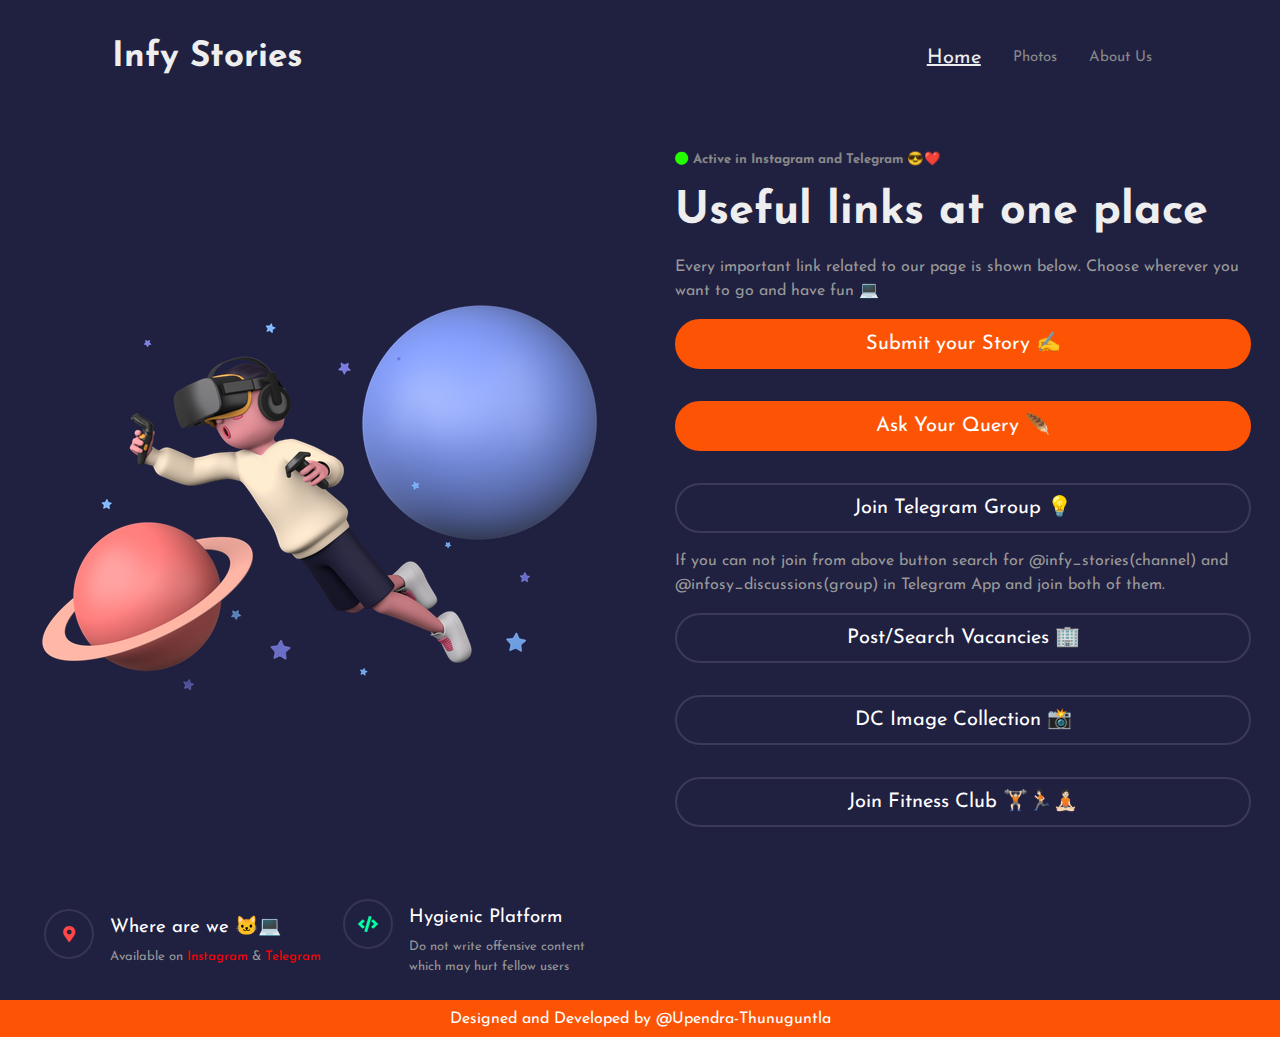
<file: index.html>
<!DOCTYPE html>
<html lang="en">

<head>
      <!-- Google tag (gtag.js) -->
      <script async src="https://www.googletagmanager.com/gtag/js?id=G-Q3SY8F9P01"></script>
      <script>
        window.dataLayer = window.dataLayer || [];
        function gtag(){dataLayer.push(arguments);}
        gtag('js', new Date());
    
        gtag('config', 'G-Q3SY8F9P01');
      </script>
  <meta charset="UTF-8">
  <meta name="viewport" content="width=device-width, initial-scale=1.0">
  <title>Infy Stories</title>
  <link rel='stylesheet' href='https://cdnjs.cloudflare.com/ajax/libs/font-awesome/5.15.4/css/all.min.css'>
  <link rel="stylesheet" href="./style.css">
  <link rel="icon" href="./res/logoBig-noBg.png" type="image/icon type">
  <script src="script.js"></script>
</head>

<body oncontextmenu="return false">
  <!-- partial:index.partial.html -->
  <header>
    <h1 onclick="location.href ='index.html';" class="logo">Infy Stories</h1>
    <div class="left">

      <br>
      <ul>
        <li onclick="location.href ='index.html';" class="active">Home</li>
        
        <li onclick="location.href ='imageCollection.html';">Photos</a></li>
        <li onclick="location.href ='aboutUs.html';">About Us</li>
      </ul>
    </div>
  </header>
  <section id="hero">
    <img src="res/virtual-reality.webp" alt="">
    <!--https://cdn3d.iconscout.com/3d/premium/thumb/startup-3025714-2526912.png-->
    <!--https://cdn3d.iconscout.com/3d/premium/thumb/man-holding-trophy-3118518-2606160@0.png-->
    <div class="left">
      <h5>Active in Instagram and Telegram 😎❤️</h5>
      <h1 class="title">Useful links at one place</h1>
      <p class="desc">Every important link related to our page is shown below. Choose wherever you want to go and have fun
        💻</p>

       <button onclick="writeConfession()" id ="story" class="btn btn-primary">Submit your Story ✍️</button>
       <button onclick="writeQuery()" class="btn btn-primary">Ask Your Query 🪶</button> 
       <button onclick="location.href ='https://t.me/infy_discussions';" class="btn btn-secondary">Join Telegram Group 💡</button>
      <p>If you can not join from above button search for @infy_stories(channel) and @infosy_discussions(group) in Telegram App and join both of them. </p>

     <button onclick="location.href ='https://t.me/+UweA1m6yuc1kOWJl';" class="btn btn-secondary">Post/Search Vacancies 🏢</button>

      <button onclick="location.href ='imageCollection.html';" class="btn btn-secondary">DC Image Collection 📸</button>

      <button onclick="location.href ='https://impactapp.page.link/ZssQ7eyKqePdBuqS6';" class="btn btn-secondary">Join
        Fitness Club 🏋🏻🏃🏻🧘🏻</button>

      <!--- Sample for Reference
      <button onclick="location.href ='';" class="btn btn-secondary">Text</button>
      -->


    </div>

  </section>
  <footer>
    <div class="card">
      <div class="icon">
        <i class="fas fa-map-marker-alt"></i>
      </div>
      <div class="content">
        <h3>Where are we 🐱‍💻 </h3>
        <p>Available on
         
          <a class="socialmedia" style="text-decoration: none; color: red;"
            href="http://instagram.com/infy_stories">Instagram</a>
          &amp;
          <a class="socialmedia" style="text-decoration: none; color: red;"
            href="http://t.me/infy_stories">Telegram</a>
        </p>
      </div>
    </div>
    <div class="card">
      <div class="icon">
        <i class="fas fa-code"></i>
      </div>
      <div class="content">
        <h3>Hygienic Platform</h3>
        <p>Do not write offensive content which may hurt fellow users</p>
      </div>
    </div>
  </footer>
  <!-- partial -->
  <div style="background-color: #FC5404; text-align: center; padding: 0.5%;">
    <a class="socialmedia" style=" text-decoration: none; color: rgb(255, 255, 255);"
          href="https://www.linkedin.com/in/upendra-thunuguntla/">Designed and Developed by @Upendra-Thunuguntla</a>
  </div>
</body>

</html>
</file>
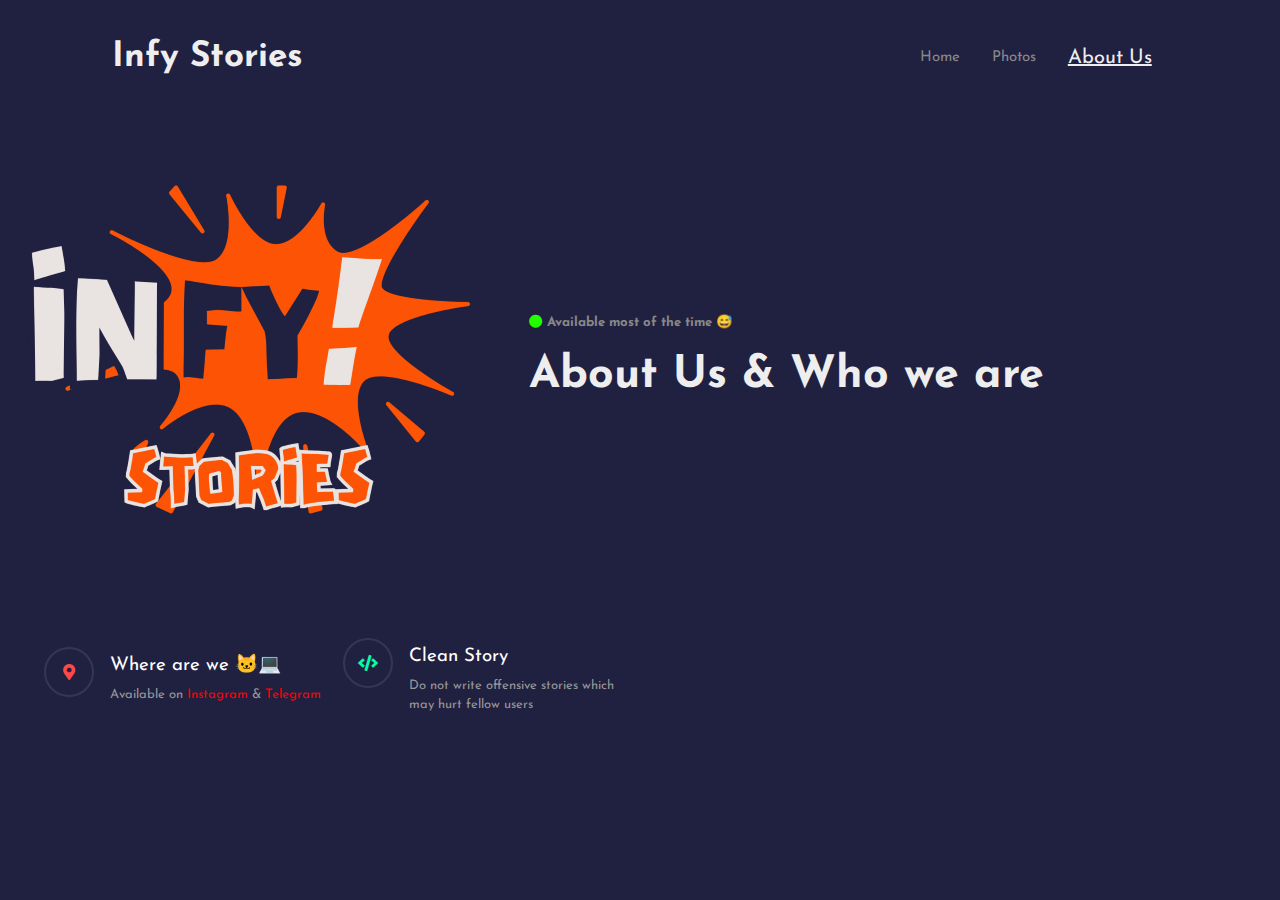
<file: aboutUs.html>
<!DOCTYPE html>
<html lang="en">

<head>
    <!-- Google tag (gtag.js) -->
  <script async src="https://www.googletagmanager.com/gtag/js?id=G-Q3SY8F9P01"></script>
  <script>
    window.dataLayer = window.dataLayer || [];
    function gtag(){dataLayer.push(arguments);}
    gtag('js', new Date());

    gtag('config', 'G-Q3SY8F9P01');
  </script>
  <meta charset="UTF-8">
  <meta name="viewport" content="width=device-width, initial-scale=1.0">
  <title>About Us</title>
  <link rel='stylesheet' href='https://cdnjs.cloudflare.com/ajax/libs/font-awesome/5.15.4/css/all.min.css'>
  <link rel="stylesheet" href="./style.css">
  <link rel="icon" href="./res/logoBig-noBg.png" type="image/icon type">
</head>

<body oncontextmenu="return false">
  <!-- partial:index.partial.html -->
  <header>
  <h1 class="logo">Infy Stories</h1>
    <div class="left">
      
      <br>
      <ul>
        <li onclick="location.href ='index.html';">Home</li>
        <li onclick="location.href ='imageCollection.html';">Photos</a></li>
        <li onclick="location.href ='aboutUs.html';" class="active">About Us</li>
      </ul>
    </div>
  </header>
  <section id="hero">
    <img src="./res/logoBig-noBg.png" alt="">
    <div class="left">
      <h5>Available most of the time &#128517;</h5>
      <h1 class="title">About Us &amp; Who we are</h1>
      <p class="descRules">
      </p>
      <!--- Sample for Referance
      <button onclick="location.href ='';" class="btn btn-secondary">Text</button>
      -->

    </div>

  </section>
  <footer>
    <div class="card">
      <div class="icon">
        <i class="fas fa-map-marker-alt"></i>
      </div>
      <div class="content">
        <h3>Where are we 🐱‍💻 </h3>
        <p>Available on
          <a class="socialmedia" style="text-decoration: none; color: red;"
            href="http://instagram.com/infy_stories">Instagram</a>
          &amp;
          <a class="socialmedia" style="text-decoration: none; color: red;"
            href="http://t.me/infy_stories">Telegram</a>
        </p>
      </div>
    </div>
    <div class="card">
      <div class="icon">
        <i class="fas fa-code"></i>
      </div>
      <div class="content">
        <h3 onclick="location.href ='writeConfession.html';">Clean Story</h3>
        <p>Do not write offensive stories which may hurt fellow users</p>
      </div>
    </div>
  </footer>
  <!-- partial -->

</body>

</html>
</file>
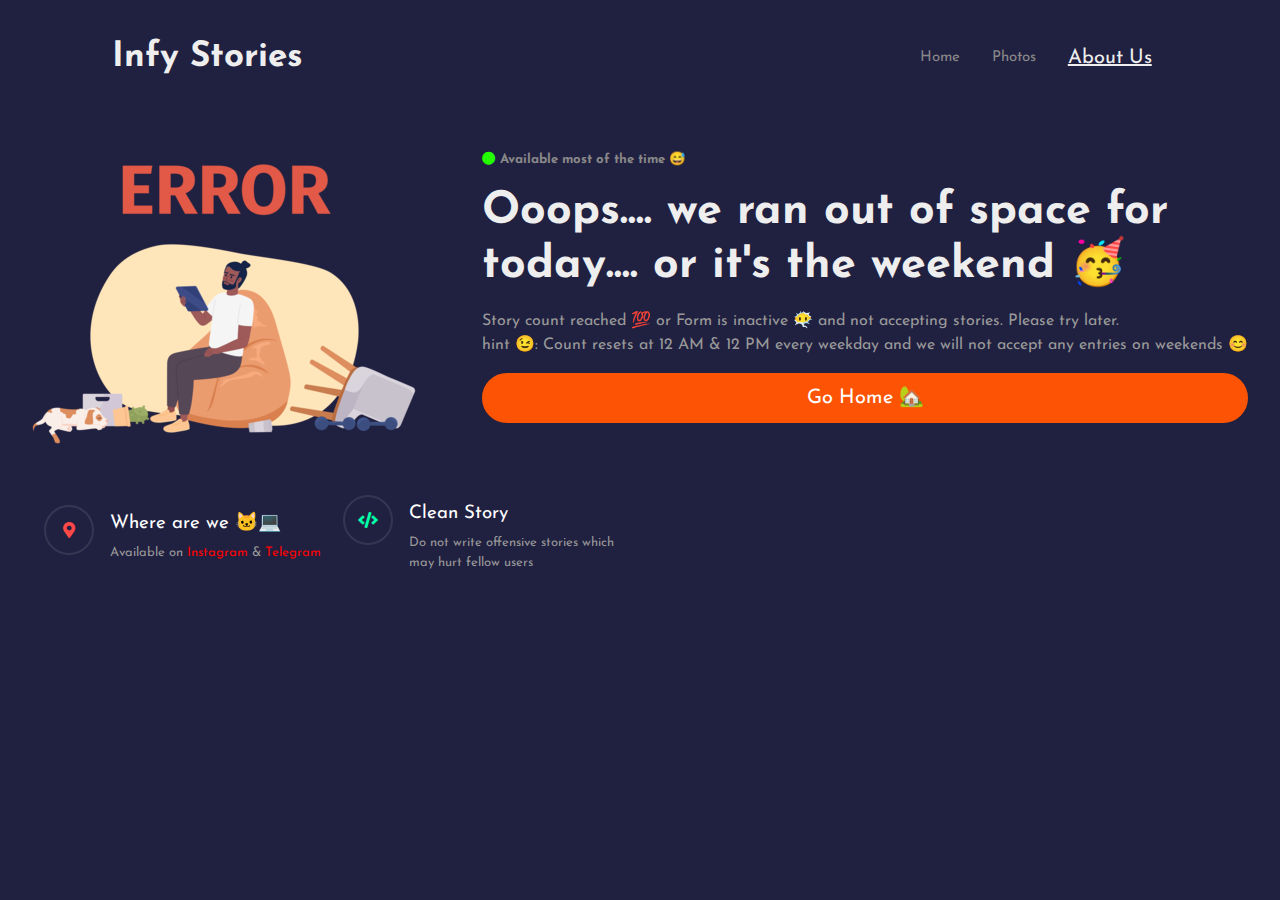
<file: FormStatus.html>
<!DOCTYPE html>
<html lang="en">

<head>
    <!-- Google tag (gtag.js) -->
  <script async src="https://www.googletagmanager.com/gtag/js?id=G-Q3SY8F9P01"></script>
  <script>
    window.dataLayer = window.dataLayer || [];
    function gtag(){dataLayer.push(arguments);}
    gtag('js', new Date());

    gtag('config', 'G-Q3SY8F9P01');
  </script>
  <meta charset="UTF-8">
  <meta name="viewport" content="width=device-width, initial-scale=1.0">
  <title>Form Inactive</title>
  <link rel='stylesheet' href='https://cdnjs.cloudflare.com/ajax/libs/font-awesome/5.15.4/css/all.min.css'>
  <link rel="stylesheet" href="./style.css">
  <link rel="icon" href="./res/logoBig-noBg.png" type="image/icon type">
</head>

<body oncontextmenu="return false">
  <!-- partial:index.partial.html -->
  <header>
  <h1 class="logo">Infy Stories</h1>
    <div class="left">
      
      <br>
      <ul>
        <li onclick="location.href ='index.html';">Home</li>
        <li onclick="location.href ='imageCollection.html';">Photos</a></li>
        <li onclick="location.href ='aboutUs.html';" class="active">About Us</li>
      </ul>
    </div>
  </header>
  <section id="hero">
    <img src="./res/oops.png" alt="">
    <div class="left">
      <h5>Available most of the time &#128517;</h5>
      <h1 class="title">Ooops.... we ran out of space for today.... or it's the weekend 🥳</h1>
	  <p >Story count reached 💯 or Form is inactive 😶‍🌫️ and not accepting stories. Please try later.</p>
    <p> hint 😉: Count resets at 12 AM & 12 PM every weekday and we will not accept any entries on weekends 😊</p>
	  <button onclick="location.href ='index.html';" class="btn btn-primary">Go Home 🏡</button>

      <!--- Sample for Referance
      <button onclick="location.href ='';" class="btn btn-secondary">Text</button>
      -->

    </div>

  </section>
  <footer>
    <div class="card">
      <div class="icon">
        <i class="fas fa-map-marker-alt"></i>
      </div>
      <div class="content">
        <h3>Where are we 🐱‍💻 </h3>
        <p>Available on
          <a class="socialmedia" style="text-decoration: none; color: red;"
            href="http://instagram.com/infy_stories">Instagram</a>
          &amp;
          <a class="socialmedia" style="text-decoration: none; color: red;"
            href="http://t.me/infy_stories">Telegram</a>
        </p>
      </div>
    </div>
    <div class="card">
      <div class="icon">
        <i class="fas fa-code"></i>
      </div>
      <div class="content">
        <h3>Clean Story</h3>
        <p>Do not write offensive stories which may hurt fellow users</p>
      </div>
    </div>
  </footer>
  <!-- partial -->

</body>

</html>
</file>
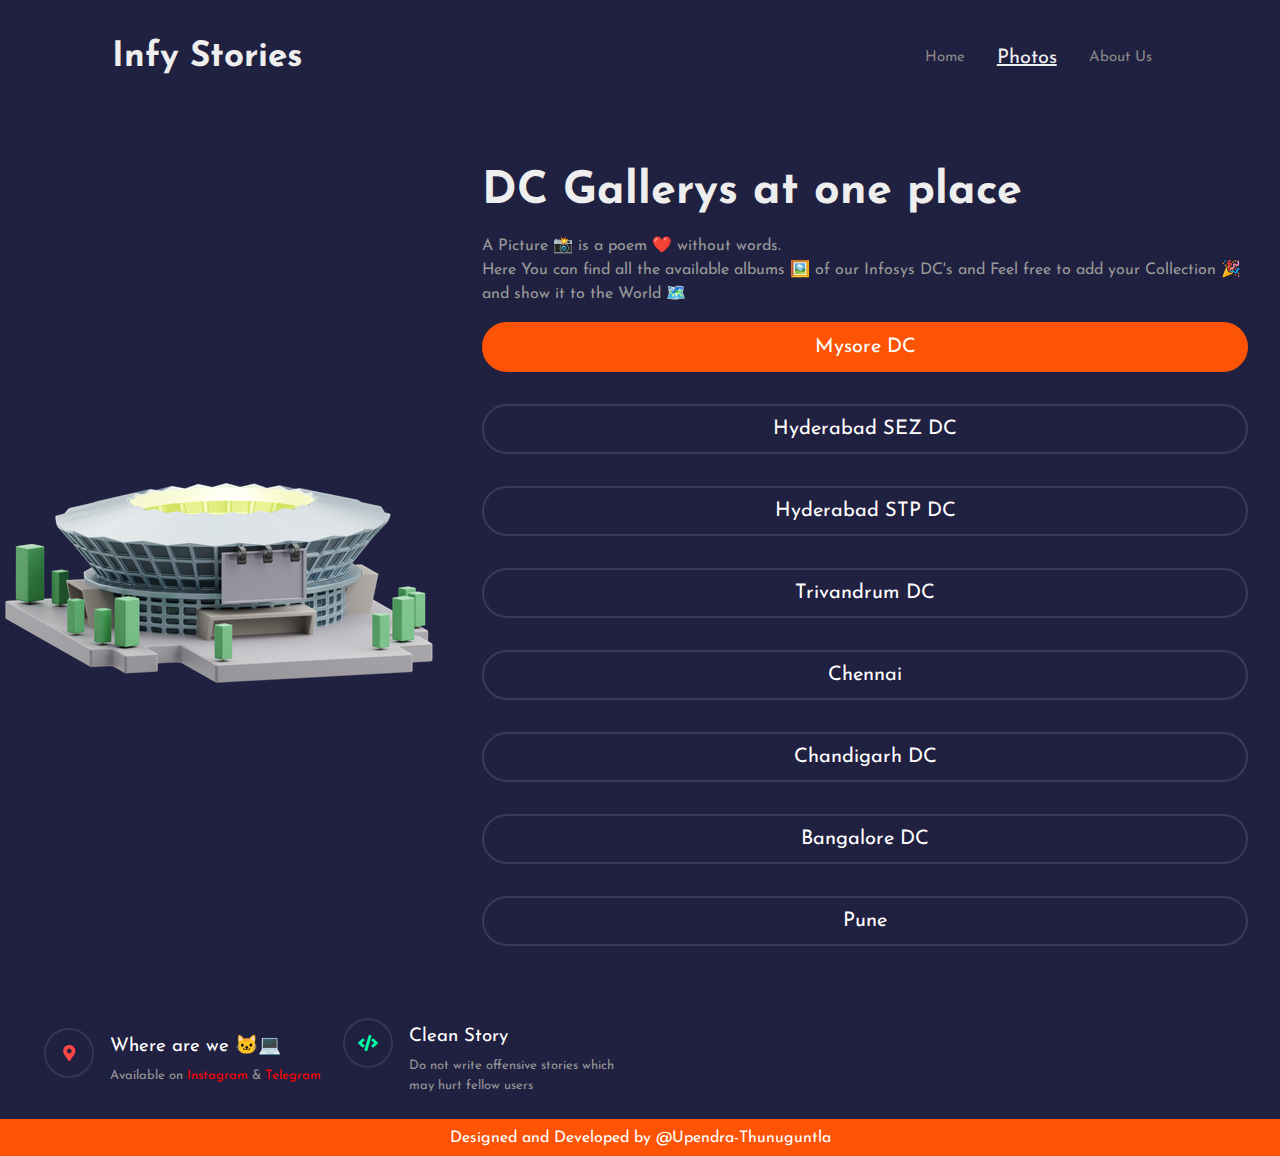
<file: imageCollection.html>
<!DOCTYPE html>
<html lang="en">

<head>
      <!-- Google tag (gtag.js) -->
      <script async src="https://www.googletagmanager.com/gtag/js?id=G-Q3SY8F9P01"></script>
      <script>
        window.dataLayer = window.dataLayer || [];
        function gtag(){dataLayer.push(arguments);}
        gtag('js', new Date());
    
        gtag('config', 'G-Q3SY8F9P01');
      </script>
  <meta charset="UTF-8">
  <meta name="viewport" content="width=device-width, initial-scale=1.0">
  <title>Image Collection</title>
  <link rel='stylesheet' href='https://cdnjs.cloudflare.com/ajax/libs/font-awesome/5.15.4/css/all.min.css'>
  <link rel="stylesheet" href="./style.css">
  <link rel="icon" href="./res/logoBig-noBg.png" type="image/icon type">
  <script src="script.js"></script>
</head>

<body oncontextmenu="return false">
  <!-- partial:index.partial.html -->
  <header>
    <h1 onclick="location.href ='index.html';" class="logo">Infy Stories</h1>
    <div class="left">
      <br>
      <ul>
        <li onclick="location.href ='index.html';" >Home</li>
        <li onclick="location.href ='imageCollection.html';" class="active" >Photos</a></li>
        <li onclick="location.href ='aboutUs.html';">About Us</li>
      </ul>
    </div>
  </header>
  <section id="hero">
    <img src="res/stadium.png" alt="">
    <!--https://cdn3d.iconscout.com/3d/premium/thumb/startup-3025714-2526912.png-->
    <!--https://cdn3d.iconscout.com/3d/premium/thumb/man-holding-trophy-3118518-2606160@0.png-->
    <div class="left">
      <h1 class="title">DC Gallerys at one place</h1>
      <p class="desc">A Picture 📸 is a poem ❤️ without words. </br>Here You can find all the available albums 🖼️ of our Infosys DC's and Feel free to add your Collection 🎉 and show it to the World 🗺️</p>
      <button onclick="location.href ='https://bit.ly/IMissMysore❤️';" class="btn btn-primary">Mysore DC</button>
      <button onclick="location.href ='https://bit.ly/InfyHydSEZGallery';" class="btn btn-secondary">Hyderabad SEZ DC</button>
      <button onclick="location.href ='https://bit.ly/InfyHydSTPGallery';" class="btn btn-secondary">Hyderabad STP DC</button>
      <button onclick="location.href ='https://photos.app.goo.gl/PU9RUEaaPLxFn8uRA';" class="btn btn-secondary">Trivandrum DC</button>
      <button onclick="location.href ='https://photos.app.goo.gl/NL6R5tkMywkpKpVA9';" class="btn btn-secondary">Chennai</button>
      <button onclick="location.href ='https://photos.app.goo.gl/qXhZqEVsGq4GTvBH7';" class="btn btn-secondary">Chandigarh DC</button>
      <button onclick="location.href ='https://photos.app.goo.gl/BLQpjmpja1GtJaSB7';" class="btn btn-secondary">Bangalore DC</button>
      <button onclick="location.href ='https://photos.app.goo.gl/vsNXVJcYokAEFTfi7';" class="btn btn-secondary">Pune </button>
      <!-- <button onclick="location.href ='';" class="btn btn-secondary"></button> -->
    </div>

  </section>
  <footer>
    <div class="card">
      <div class="icon">
        <i class="fas fa-map-marker-alt"></i>
      </div>
      <div class="content">
        <h3>Where are we 🐱‍💻 </h3>
        <p>Available on
          <a class="socialmedia" style="text-decoration: none; color: red;"
            href="http://instagram.com/infy_stories">Instagram</a>
          &amp;
          <a class="socialmedia" style="text-decoration: none; color: red;"
            href="http://t.me/infy_stories">Telegram</a>
        </p>
      </div>
    </div>
    <div class="card">
      <div class="icon">
        <i class="fas fa-code"></i>
      </div>
      <div class="content">
        <h3>Clean Story</h3>
        <p>Do not write offensive stories which may hurt fellow users</p>
      </div>
    </div>
  </footer>
  <!-- partial -->
  <div style="background-color: #FC5404; text-align: center; padding: 0.5%;">
    <a class="socialmedia" style=" text-decoration: none; color: rgb(255, 255, 255);"
          href="https://www.linkedin.com/in/upendra-thunuguntla/">Designed and Developed by @Upendra-Thunuguntla</a>
  </div>
</body>

</html>
</file>
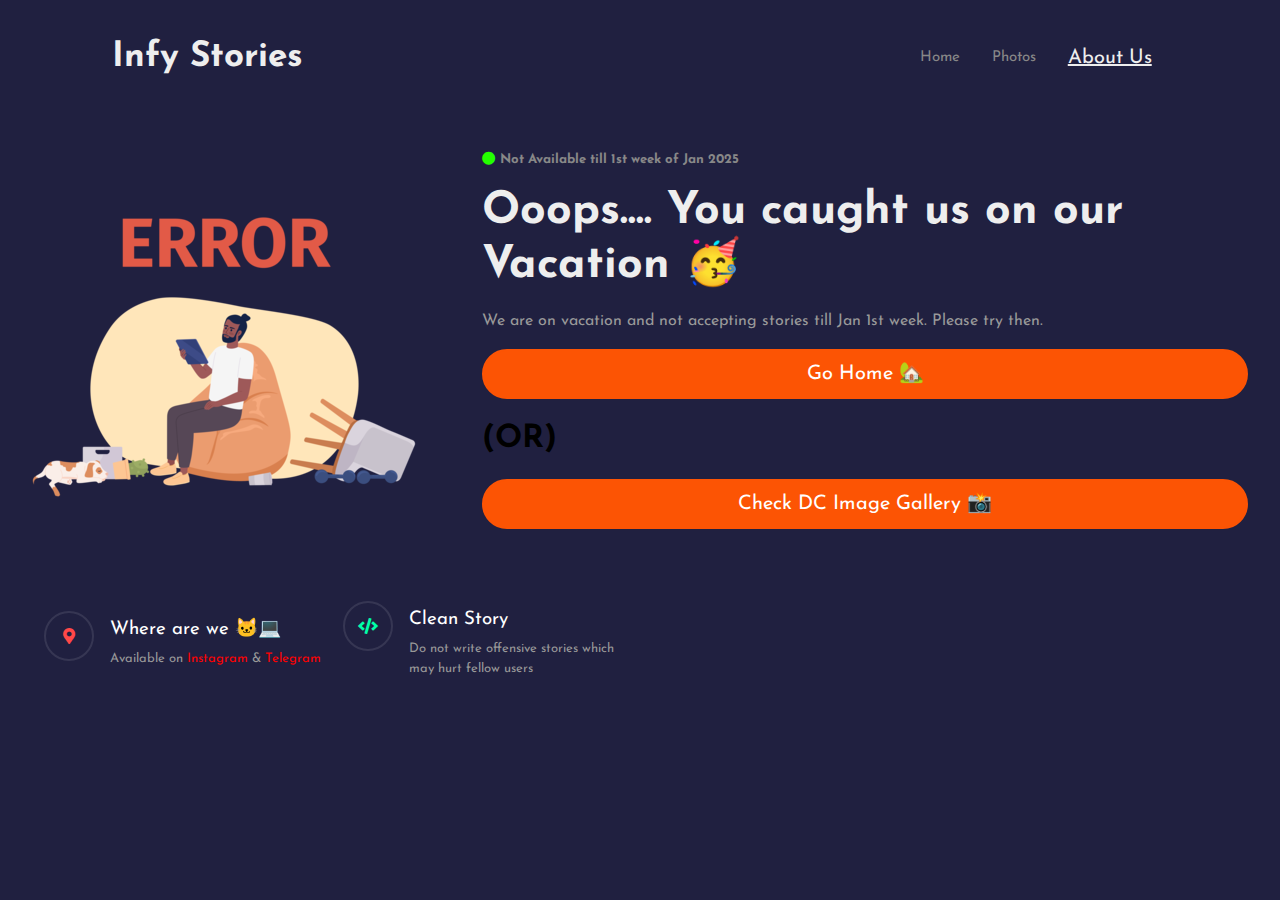
<file: vacationMode.html>
<!DOCTYPE html>
<html lang="en">

<head>
    <!-- Google tag (gtag.js) -->
  <script async src="https://www.googletagmanager.com/gtag/js?id=G-Q3SY8F9P01"></script>
  <script>
    window.dataLayer = window.dataLayer || [];
    function gtag(){dataLayer.push(arguments);}
    gtag('js', new Date());

    gtag('config', 'G-Q3SY8F9P01');
  </script>
  <meta charset="UTF-8">
  <meta name="viewport" content="width=device-width, initial-scale=1.0">
  <title>Form Inactive</title>
  <link rel='stylesheet' href='https://cdnjs.cloudflare.com/ajax/libs/font-awesome/5.15.4/css/all.min.css'>
  <link rel="stylesheet" href="./style.css">
  <link rel="icon" href="./res/logoBig-noBg.png" type="image/icon type">
</head>

<body oncontextmenu="return false">
  <!-- partial:index.partial.html -->
  <header>
  <h1 class="logo">Infy Stories</h1>
    <div class="left">
      
      <br>
      <ul>
        <li onclick="location.href ='index.html';">Home</li>
        <li onclick="location.href ='imageCollection.html';">Photos</a></li>
        <li onclick="location.href ='aboutUs.html';" class="active">About Us</li>
      </ul>
    </div>
  </header>
  <section id="hero">
    <img src="./res/oops.png" alt="">
    <div class="left">
      <h5>Not Available till 1st week of Jan 2025 &#851212;</h5>
      <h1 class="title">Ooops.... You caught us on our Vacation 🥳</h1>
	  <p >We are on vacation and not accepting stories till Jan 1st week. Please try then.</p>
	  <button onclick="location.href ='index.html';" class="btn btn-primary">Go Home 🏡</button>
    </br>
    <h1> (OR) </h1>
	  <button onclick="location.href ='imageCollection.html';" class="btn btn-primary">Check DC Image Gallery 📸</button>


      <!--- Sample for Referance
      <button onclick="location.href ='';" class="btn btn-secondary">Text</button>
      -->

    </div>

  </section>
  <footer>
    <div class="card">
      <div class="icon">
        <i class="fas fa-map-marker-alt"></i>
      </div>
      <div class="content">
        <h3>Where are we 🐱‍💻 </h3>
        <p>Available on
          <a class="socialmedia" style="text-decoration: none; color: red;"
            href="http://instagram.com/infy_stories">Instagram</a>
          &amp;
          <a class="socialmedia" style="text-decoration: none; color: red;"
            href="http://t.me/infy_stories">Telegram</a>
        </p>
      </div>
    </div>
    <div class="card">
      <div class="icon">
        <i class="fas fa-code"></i>
      </div>
      <div class="content">
        <h3>Clean Story</h3>
        <p>Do not write offensive stories which may hurt fellow users</p>
      </div>
    </div>
  </footer>
  <!-- partial -->

</body>

</html>
</file>
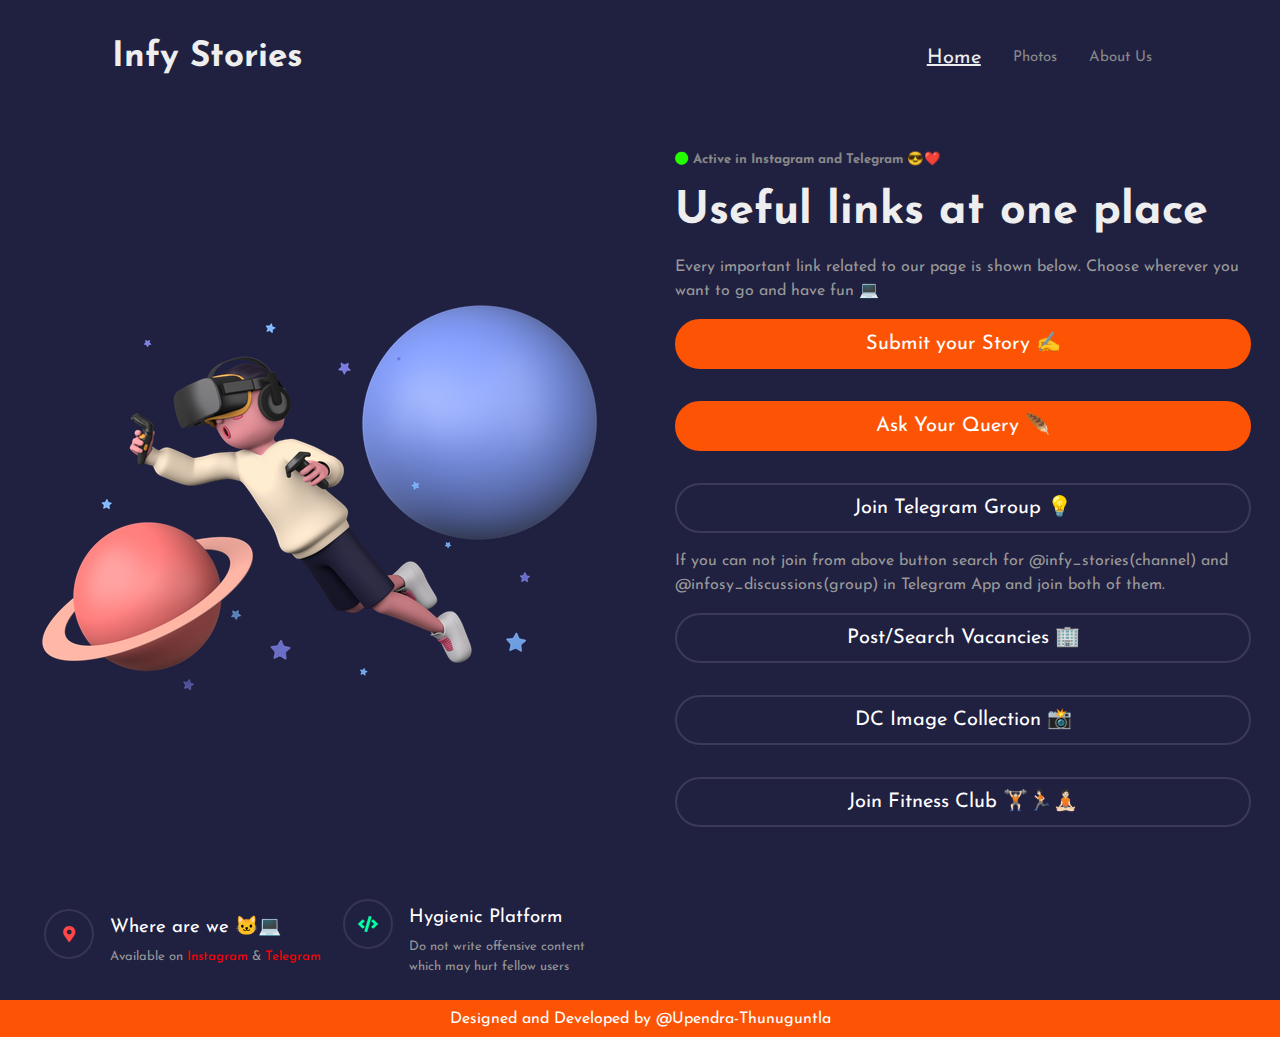
<file: writeConfession.html>
<!DOCTYPE html>
<html lang="en">

<head>
    <!-- Google tag (gtag.js) -->
    <script async src="https://www.googletagmanager.com/gtag/js?id=G-Q3SY8F9P01"></script>
    <script>
      window.dataLayer = window.dataLayer || [];
      function gtag(){dataLayer.push(arguments);}
      gtag('js', new Date());
  
      gtag('config', 'G-Q3SY8F9P01');
    </script>
<script>
  // Check if document.referrer ends with /writeConfessionRules.html
  console.log((!document.referrer.endsWith('/writeConfessionRules.html') && !document.referrer.endsWith('/aboutUs.html') ))
  if (!document.referrer.endsWith('/writeConfessionRules.html') && !document.referrer.endsWith('/aboutUs.html') ) {
      // Redirect the user back to index.html
      console.log(document.referrer)
      window.location.href = 'index.html';
  }else{
    console.log("Opening Story suubmission page")
  }
</script>

  <meta charset="UTF-8">
  <meta name="viewport" content="width=device-width, initial-scale=1.0">
  <title>Write Story</title>
  <link rel='stylesheet' href='https://cdnjs.cloudflare.com/ajax/libs/font-awesome/5.15.4/css/all.min.css'>
  <link rel="stylesheet" href="./style.css">
  <link rel="icon" href="./res/logoBig-noBg.png" type="image/icon type">
  <script src="script.js"></script>
</head>

<body>
  <!-- partial:index.partial.html -->
  <header>
    <h1 onclick="location.href ='index.html';" class="logo">Infy Stories</h1>
    <div class="left">

      <br>
      <ul>
        <li onclick="location.href ='index.html';" class="active">Home</li>
        <li onclick="location.href ='imageCollection.html';">Photos</li>
        <li onclick="location.href ='aboutUs.html';">About Us</li>
      </ul>
    </div>
  </header>
  <section id="hero">
    <img src="./res/writeconfession.png" alt="">
    <div class="left">

      <!-- <label for="message">Your Age & Gender:</label> -->
      <label for="message">Your Story:</label>
      <input type="text" id="age_gender" name="age_gender" placeholder="24/M" autocomplete="off">
      </br>
      <div class="wrapper">
      <textarea id="message" name="message" onkeyup="checkLength()"
        placeholder="write away your thoughts.."></textarea>
        <div id="char-count" style="color: white;">
          <span id="current" >2000</span> characters remaining
        </div>
      </div>
      <br>

      <button onclick="postConfession()" id="pc_button" class="btn btn-primary">Submit Story</button>
    </div>
  </section>
  <footer>
    <div class="card">
      <div class="icon">
        <i class="fas fa-map-marker-alt"></i>
      </div>
      <div class="content">
        <h3>Where are we 🐱‍💻 </h3>
        <p>Available on
          <a class="socialmedia" style="text-decoration: none; color: red;"
            href="http://instagram.com/infy_stories">Instagram</a>
          &amp;
          <a class="socialmedia" style="text-decoration: none; color: red;"
            href="http://t.me/infy_stories">Telegram</a>
        </p>
      </div>
    </div>
    <div class="card">
      <div class="icon">
        <i class="fas fa-code"></i>
      </div>
      <div class="content">
        <h3>Clean Story</h3>
        <p>Do not write offensive stories which may hurt fellow users</p>
      </div>
    </div>
  </footer>
  <!-- partial -->
  <div style="background-color: #FC5404; text-align: center; padding: 0.5%;">
    <a class="socialmedia" style=" text-decoration: none; color: rgb(255, 255, 255);"
          href="https://www.linkedin.com/in/upendra-thunuguntla/">Designed and Developed by @Upendra-Thunuguntla</a>
  </div>
</body>

</html>
</file>
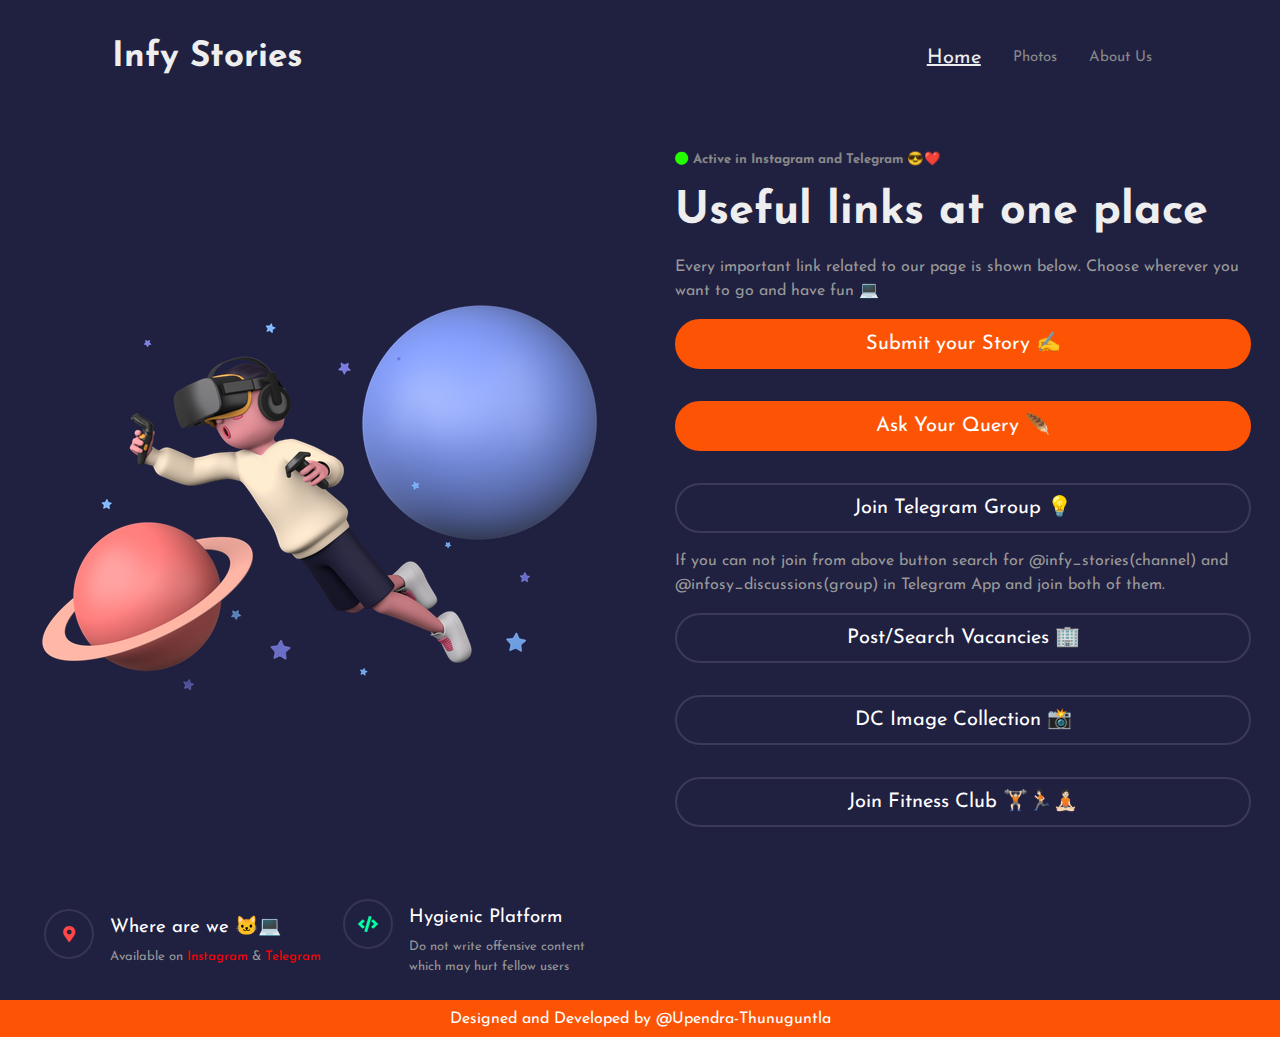
<file: writeConfessionRules.html>
<!DOCTYPE html>
<html lang="en">

<head>
    <!-- Google tag (gtag.js) -->
    <script async src="https://www.googletagmanager.com/gtag/js?id=G-Q3SY8F9P01"></script>
    <script>
      window.dataLayer = window.dataLayer || [];
      function gtag(){dataLayer.push(arguments);}
      gtag('js', new Date());
  
      gtag('config', 'G-Q3SY8F9P01');
    </script>
    <script>
      // Check if document.referrer ends with /index.html
      if (!document.referrer.endsWith('/index.html')) {
          // Redirect the user back to index.html
          window.location.href = 'index.html';
      }
    </script>
  <meta charset="UTF-8">
  <meta name="viewport" content="width=device-width, initial-scale=1.0">
  <title>Story Rules</title>
  <link rel='stylesheet' href='https://cdnjs.cloudflare.com/ajax/libs/font-awesome/5.15.4/css/all.min.css'>
  <link rel="stylesheet" href="./style.css">
  <link rel="icon" href="./res/logoBig-noBg.png" type="image/icon type">
</head>

<body oncontextmenu="return false">
  <!-- partial:index.partial.html -->
  <header>
  <h1 onclick="location.href ='index.html';" class="logo">Infy Stories</h1>
    <div class="left">
      
      <br>
      <ul>
        <li onclick="location.href ='index.html';">Home</li>
        <li onclick="location.href ='imageCollection.html';">Photos</li>
        <li onclick="location.href ='aboutUs.html';">About Us</li>
      </ul>
    </div>
  </header>
  <section id="hero">
    <img src="./res/writeconfessionRules.png" alt="">
    <div class="left">
      <h5>Available most of the time &#128517;</h5>
      <h1 class="title">Read following Rules Before Writing a Story</h1>
      <p class="descRules">
        Hi, your story is anonymous feel free to share.<br><br>
        1. Try to keep the story in english language.<br><br>
        2. All the Queries related to our Organization, Hikes, Promotions &amp; Your Job offers etc.. should be asked in
        our
        <a style="text-decoration: none; color: #FC5404;" href="http://t.me/infy_stories">Telegram
          Group</a>.<br><br>
          Alternatively you can post your query anonymously in Telegram by clicking <a style="text-decoration: none; color: #FC5404;" href="writeQuery.html">here</a><br><br>
        3. Never write against our organization and it's policies.<br><br>
        4. Do not abuse anyone.<br><br>
        5. We don't want your Matrimonial Profile or Love Application. Please keep them with you !!!<br>
        <br>
        If your story is still not posted, DM us on our
        <a style="text-decoration: none; color: #FC5404;" href="http://instagram.com/infy_stories">Instagram
          handle.</a><br>
        <br>
        **All rights reserved with the admin.</p>

      <p>
      <input type="checkbox" id="termsChkbx" onchange="isChecked(this, 'sub1')" /> <label for="termsChkbx">I Agree to Terms &amp; Conditions / Rules</label>
      </p>

      <button onclick="location.href ='writeConfession.html';" class="btn btn-primary"
        hidden="true" id="story">Write Story ✍️</button>

      <!--- Sample for Referance
      <button onclick="location.href ='';" class="btn btn-secondary">Text</button>
      -->
      <script type="text/javascript">
        function isChecked(checkbox, sub1) {
          document.getElementById('story').hidden = !checkbox.checked;
        }
      </script>

    </div>

  </section>
  <footer>
    <div class="card">
      <div class="icon">
        <i class="fas fa-map-marker-alt"></i>
      </div>
      <div class="content">
        <h3>Where are we 🐱‍💻 </h3>
        <p>Available on
          <a class="socialmedia" style="text-decoration: none; color: red;"
            href="http://instagram.com/infy_stories">Instagram</a>
          &amp;
          <a class="socialmedia" style="text-decoration: none; color: red;"
            href="http://t.me/infy_stories">Telegram</a>
        </p>
      </div>
    </div>
    <div class="card">
      <div class="icon">
        <i class="fas fa-code"></i>
      </div>
      <div class="content">
        <h3>Clean Story</h3>
        <p>Do not write offensive stories which may hurt fellow users</p>
      </div>
    </div>
  </footer>
  <!-- partial -->
  <div style="background-color: #FC5404; text-align: center; padding: 0.5%;">
    <a class="socialmedia" style=" text-decoration: none; color: rgb(255, 255, 255);"
          href="https://www.linkedin.com/in/upendra-thunuguntla/">Designed and Developed by @Upendra-Thunuguntla</a>
  </div>
</body>

</html>
</file>
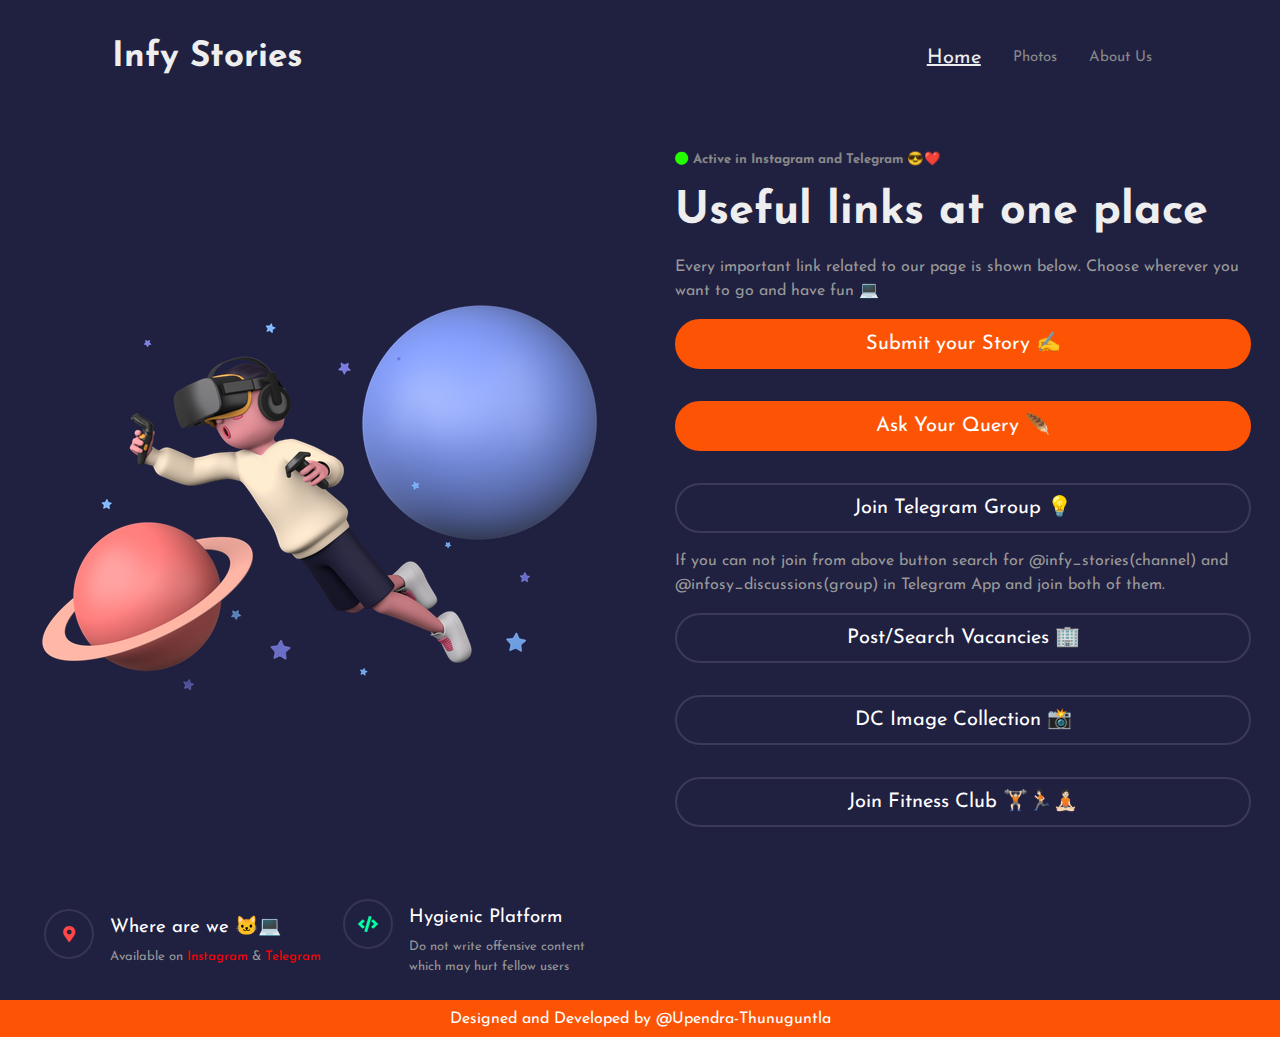
<file: writeQuery.html>
<!DOCTYPE html>
<html lang="en">

<head>
    <!-- Google tag (gtag.js) -->
    <script async src="https://www.googletagmanager.com/gtag/js?id=G-Q3SY8F9P01"></script>
    <script>
      window.dataLayer = window.dataLayer || [];
      function gtag(){dataLayer.push(arguments);}
      gtag('js', new Date());
  
      gtag('config', 'G-Q3SY8F9P01');
    </script>
    <script>
      // Check if document.referrer ends with /writeConfessionRules.html
      if (!document.referrer.endsWith('/writeConfessionRules.html') && !document.referrer.endsWith('/index.html')) {
          // Redirect the user back to index.html
          window.location.href = 'index.html';
      }
    </script>
  <meta charset="UTF-8">
  <meta name="viewport" content="width=device-width, initial-scale=1.0">
  <title>Write Query</title>
  <link rel='stylesheet' href='https://cdnjs.cloudflare.com/ajax/libs/font-awesome/5.15.4/css/all.min.css'>
  <link rel="stylesheet" href="./style.css">
  <link rel="icon" href="./res/logoBig-noBg.png" type="image/icon type">
  <script src="script.js"></script>
</head>

<body oncontextmenu="return false">
  <!-- partial:index.partial.html -->
  <header>
    <h1 onclick="location.href ='index.html';" class="logo">Infy Stories</h1>
    <div class="left">

      <br>
      <ul>
        <li onclick="location.href ='index.html';" class="active">Home</li>
        <li onclick="location.href ='imageCollection.html';">Photos</li>
        <li onclick="location.href ='aboutUs.html';">About Us</li>
      </ul>
    </div>
  </header>
  <section id="hero">
    <img src="./res/writeQuery.png" alt="">
    <div class="left">

      <label for="message">Your Query:</label>
      <textarea id="message" name="message"
        placeholder="Please elobarate your question in detail before hitting post"></textarea>
      <br>

      <button onclick="postQuery()" id="pq_button" class="btn btn-primary">Post Query ✍️</button>
    </div>
  </section>
  <footer>
    <div class="card">
      <div class="icon">
        <i class="fas fa-map-marker-alt"></i>
      </div>
      <div class="content">
        <h3>Where are we 🐱‍💻 </h3>
        <p>Available on
          <a class="socialmedia" style="text-decoration: none; color: red;"
            href="http://instagram.com/infy_stories">Instagram</a>
          &amp;
          <a class="socialmedia" style="text-decoration: none; color: red;"
            href="http://t.me/infy_stories">Telegram</a>
        </p>
      </div>
    </div>
    <div class="card">
      <div class="icon">
        <i class="fas fa-code"></i>
      </div>
      <div class="content">
        <h3>Clean Story</h3>
        <p>Do not write offensive stories which may hurt fellow users</p>
      </div>
    </div>
  </footer>
  <!-- partial -->
  <div style="background-color: #FC5404; text-align: center; padding: 0.5%;">
    <a class="socialmedia" style=" text-decoration: none; color: rgb(255, 255, 255);"
          href="https://www.linkedin.com/in/upendra-thunuguntla/">Designed and Developed by @Upendra-Thunuguntla</a>
  </div>
</body>

</html>
</file>
<file: style.css>
@import url('https://fonts.googleapis.com/css2?family=Josefin+Sans&display=swap');

:root{
  --primary: #FC5404;
  --secondary: #eee;
  --dark: #323232;
  --bg: #202040;
}

*{
  margin: 0;
  padding: 0;
  outline: none;
  box-sizing: border-box;
  line-height: 1.5;
  transition: all .3s ease-in-out;
  font-family: "Josefin Sans", Arial;
}

body{
  background: var(--bg);
}

header{
  padding: 2rem 0;
  display: flex;
  justify-content: space-around;
  align-items: center;
  color: var(--secondary);
}

header .logo{
  align-items: left!important;
  font-size: 35px;
}

header .logo span{
  color: var(--primary);
}

.left{
  display: flex;
  align-items: center;
  min-width: 50%;
  justify-content: space-between;
}

header ul{
  display: flex;
  justify-content: space-between;
  align-items: center; 
}

header ul li{
  list-style-type: none;
  margin: 0 1rem;
  color: #888;
  font-size: 15px;
  cursor: pointer;
}
header ul li:hover{
  color: var(--secondary);
  font-size: 25px;
}
header ul li.active{
  color: var(--secondary);
  font-size: 20px;
  text-decoration: underline;
}

header .btns{
  display: flex;
  justify-content: space-between;
  align-items: center;
}

.btn{
  margin: 0 1rem;
  background: transparent;
  padding: 0.5rem 1.5rem;
  border-radius: 25px;
  border: none;
  font-size: 15px;
  outline: none;
  cursor: pointer;
  color: #fff;
}

.btn-primary{
  background: var(--primary);
}

.btn-primary:hover{
  background: var(--secondary);
  color: var(--primary);
}

.btn-secondary:hover{
  background: var(--secondary);
  color: var(--primary);
}

header .btns .btn{
  margin: 0 10px;
}

#hero{
  display: flex;
  justify-content: space-around;
  align-items: center;
}

#hero .left{
  display: block;
  padding: 2rem;
  width: -webkit-fill-available;
}

#hero .left p{
  color: #999;
}

#hero .left h5{
  color: #888;
}

#hero .left h5::before{
  content: "\f111";
  font-family: "Font Awesome 5 Free";
  margin-right: 5px;
  color: #24FF00 
  /* #ffc400; */
}

#hero .left .title{
  margin: 1rem 0;
  font-size: 2.8em;
  color: var(--secondary);
  line-height: 1.2;
}

#hero .left .descRules{
  margin: 1rem 0;
  font-size: 1.5em;
  text-align: start;
  color: var(--secondary);
  line-height: 1.25;
}

#hero .btn{
  width : 100%;
  margin: 1rem 0;
  font-size:20px;
  border: 2px solid var(--primary);
}

#hero .btn-primary:hover{
  border-color: var(--secondary);
}

#hero .btn-secondary{
  border: 2px solid rgba(255, 255, 255, 0.12);
}

#hero .btn-secondary i{
  color: #24FF00;
  margin-top: 3px;
}

footer{
  padding: 1rem 2rem;
  display: flex;
  justify-content: flex-start;
  align-items: center;
}

footer .card{
  display: flex;
  justify-content: center;
  align-items: flex-start;
  color: #fff;
  width: 300px;
  padding: 0.5rem 0.7rem;
}

footer .card p{
  font-size: 13px;
  color: #999;
}

footer .card h3{
  margin: 5px 0;
  font-weight: 400;
}

footer .card .icon{
  margin-right: 1rem;
  min-width: 50px;
  min-height: 50px;
  color: #fff;
  display: flex;
  justify-content: center;
  align-items: center;
  border: 2px solid rgba(255, 255, 255, 0.1);
  border-radius: 50%;
  color: #FF4848;
}

footer .card:last-child .icon{
  color: #00FFA8;
}

@media (max-width: 1000px){
  header{
    flex-direction: column;
  }
  
  header .left{
    flex-direction: column;
    margin-bottom: 1rem;
  }
  
  header .logo{
    margin-bottom: 1rem;
  }
  
  #hero{
    flex-direction: column;
  }
  
  #hero .left{
    text-align: center;
  }
  
  footer{
    justify-content: center;
  }
  
  header .btns{
    margin: 0 1rem;
  }
  
  header .btns .btn{
    margin: 0.5rem;
  }
  
  header .btns .btn-secondary{
    background: var(--secondary);
    color: var(--dark);
  }
  
  header .btns .btn-secondary:hover{
    color: #fff;
    background: var(--dark);
  }
}

@media (max-width: 800px){
  footer{
    flex-direction: column;
  }
  
  #hero .left .title{
    font-size: 2em;
  }
  
  #hero .left p{
    font-size: 14px;
    text-align: justify-center;
    margin-bottom: 1rem;
  }
  
  #hero img{
    width: 300px;
  }
  
  #hero .btn{
    margin: 0.5rem;
  }
}

::selection{
  background: var(--secondary);
}

::-webkit-scrollbar-track
{
  box-shadow: inset 0 0 6px rgba(0,0,0,0.3);
	-webkit-box-shadow: inset 0 0 6px rgba(0,0,0,0.3);
	background-color: var(--bg);
	border-radius: 10px;
}

::-webkit-scrollbar
{
	width: 15px;
	background-color: var(--bg);
}

::-webkit-scrollbar-thumb
{
	border-radius: 10px;
	background-image: -webkit-gradient(linear,
									   left bottom,
									   left top,
									   color-stop(0.44, rgb(122,153,217)),
									   color-stop(0.72, rgb(73,125,189)),
									   color-stop(0.86, rgb(28,58,148)));
}
label, textarea{
	display: block;	
}
textarea{
	width: 100%;	
	border: none;
	border-radius: 20px;
	outline: none;
	padding: 10px;
	font-size: 1em;
	color: #070707;
	transition: border 0.5s;
	-webkit-transition: border 0.5s;
	-moz-transition: border 0.5s;
	-o-transition: border 0.5s;
	border: solid 3px #98d4f3;	
	-webkit-box-sizing:border-box;
	-moz-box-sizing:border-box;
	box-sizing:border-box;
  display: block;
  justify-content: center;
  align-items: center;
  height: 200px;	
	resize: vertical; 
	overflow: auto;
}
 textarea:focus{
	border: solid 3px #77bde0;	
}

label{
	font-size: 1.5em;
	margin-top: 20px;
  color: #ffff;

}

label, input[type="text"] {
  display: block;  
}

input[type="text"] {
  align-self: center;
  width: 20%;
  border: none;
  border-radius: 10px;
  outline: none;
  padding: 10px;
  font-size: 1em;
  color: #070707;
  transition: border 0.5s;
  -webkit-transition: border 0.5s;
  -moz-transition: border 0.5s;
  -o-transition: border 0.5s;
  border: solid 3px #98d4f3;
  -webkit-box-sizing: border-box;
  -moz-box-sizing: border-box;
  box-sizing: border-box;
  display: block;
  height: 40px;
}

input[type="text"]:focus {
  border: solid 3px #77bde0;
}

label {
  font-size: 1.5em;
  margin-top: 20px;
  color: #ffff;
}
</file>
